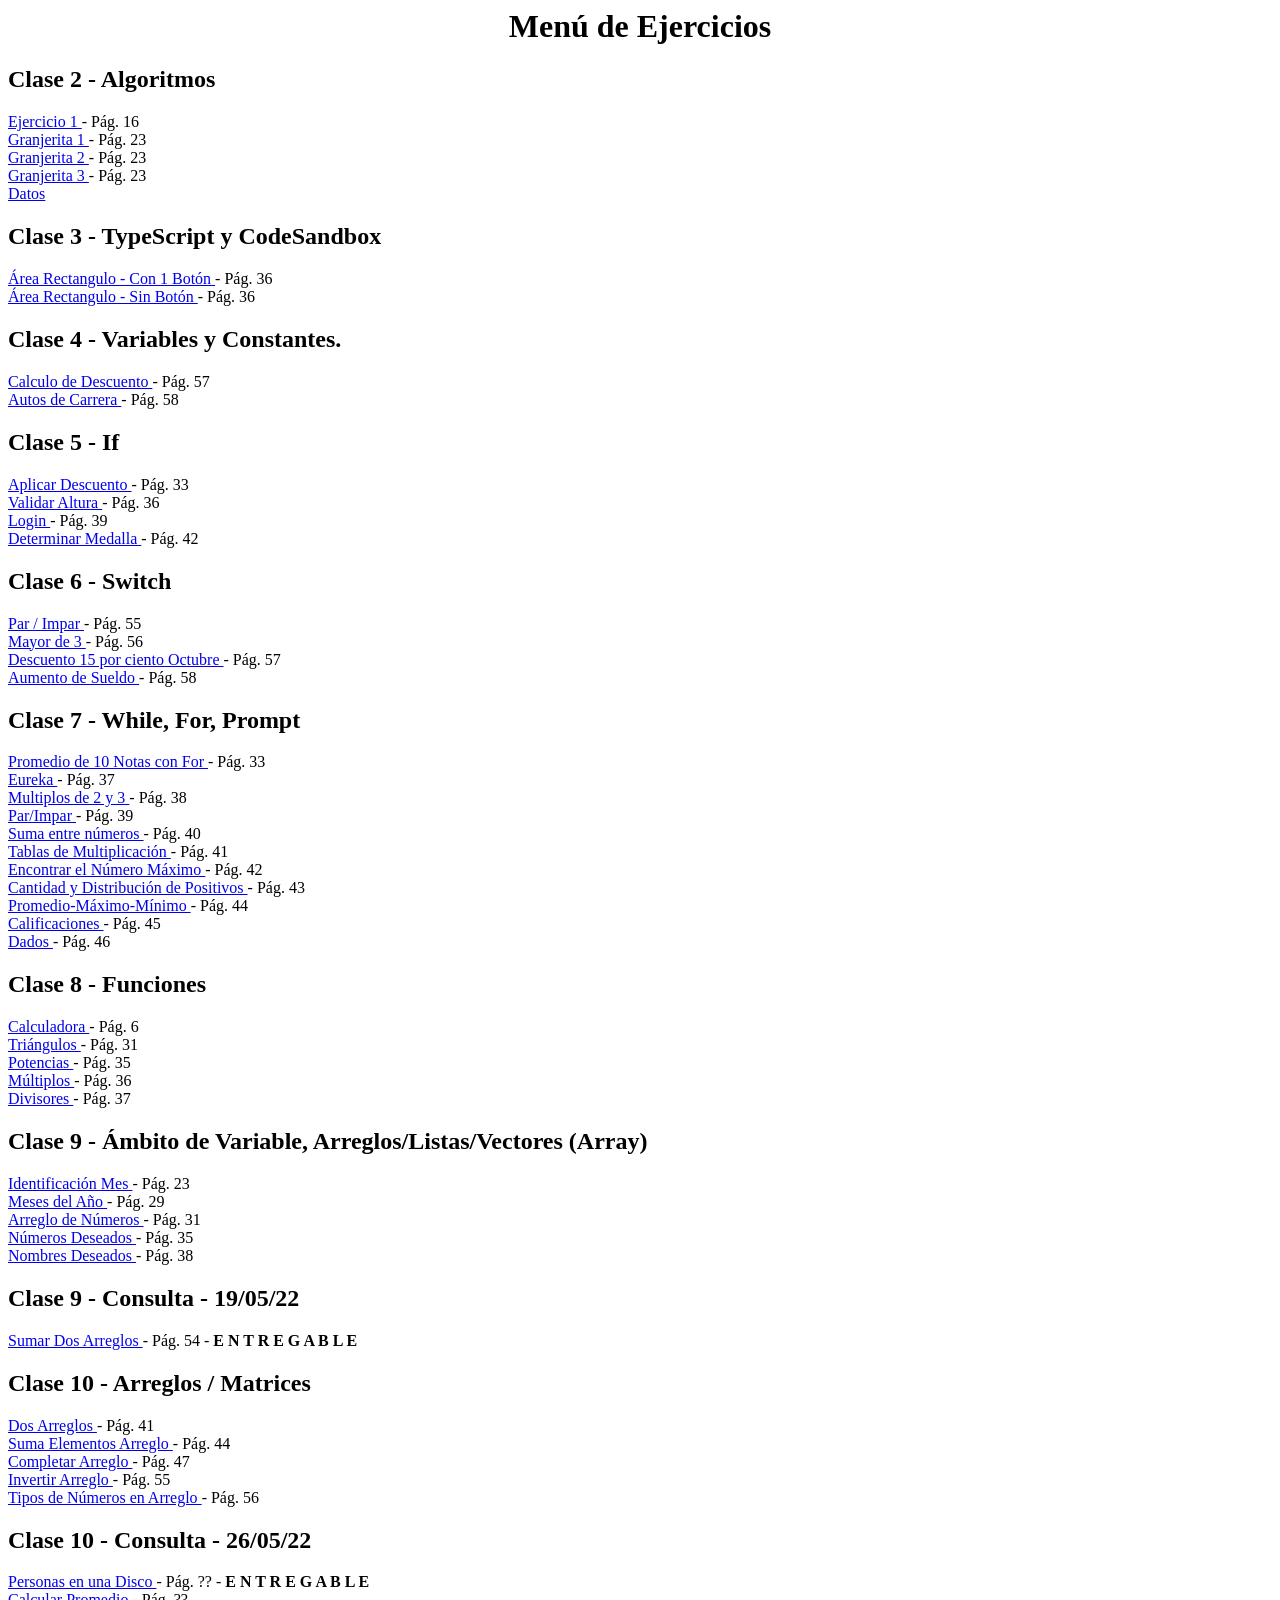
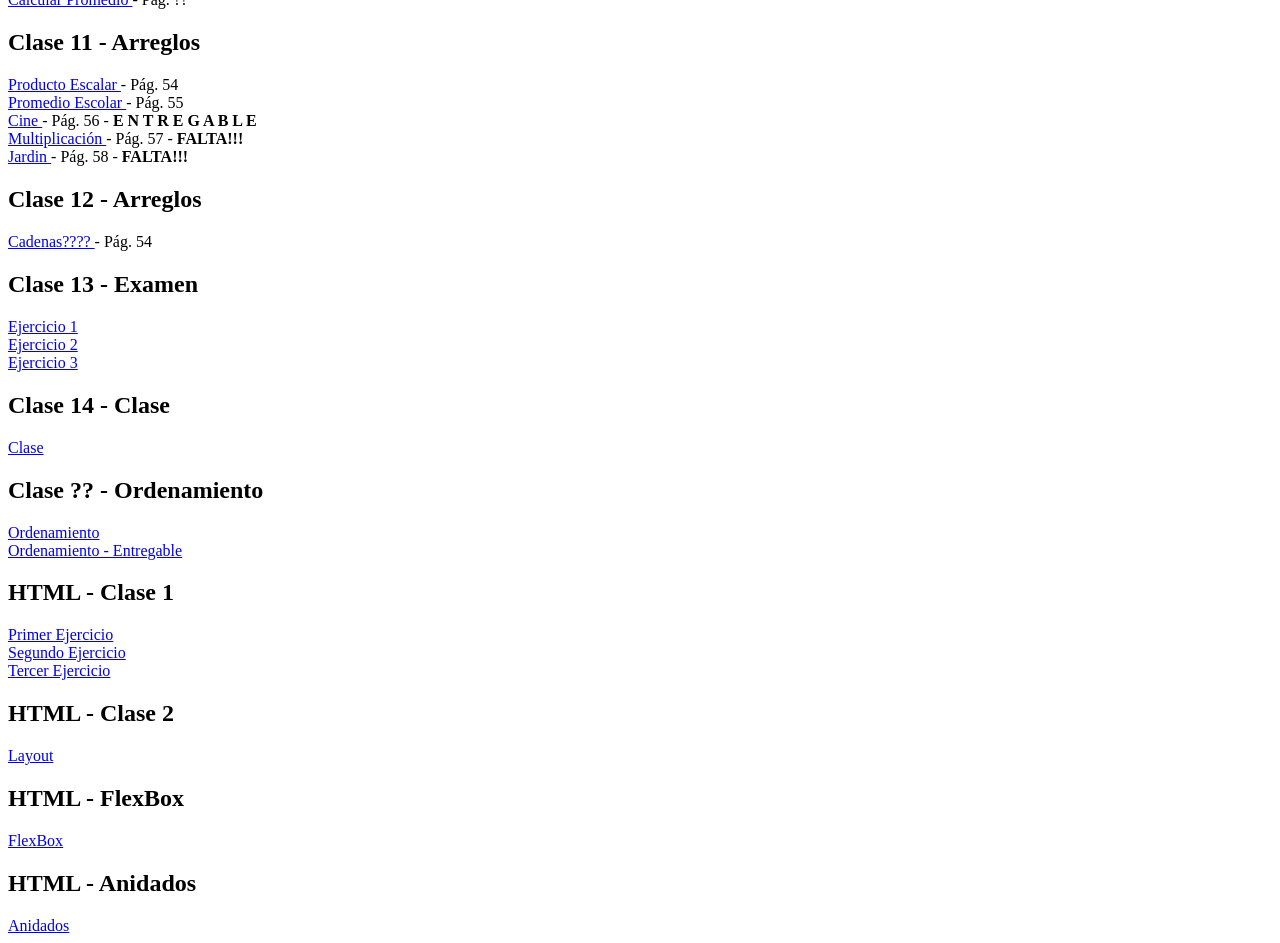
<file: index.html>
<html>
  <head>
    <title>Ejercicios</title>
    <meta charset="UTF-8" />
  </head>

  <body>
    <h1 align="center">Menú de Ejercicios</h1>

    <!-- -------------- CLASE 2 -------------- -->
    
    <h2>Clase 2 - Algoritmos</h2>
    </div>
    <div id="1">
      <a href="Ejercicios/Clase02/ejercicio1/ejercicio1.html">
        Ejercicio 1
      </a> - Pág. 16
    </div>
    <div id="2">
      <a href="Ejercicios/Clase02/granjerita/granjerita1.html">
        Granjerita 1
      </a> - Pág. 23
    </div>
    <div id="3">
      <a href="Ejercicios/Clase02/granjerita/granjerita2.html">
        Granjerita 2
      </a> - Pág. 23
    </div>
    <div id="4">
      <a href="Ejercicios/Clase02/granjerita/granjerita3.html">
        Granjerita 3
      </a> - Pág. 23
    </div>
    <div id="5">
      <a href="Ejercicios/Clase02/datos/datos.html">
        Datos
      </a>
    </div>
    
    <!-- -------------- CLASE 3 -------------- -->
    
    <h2>Clase 3 - TypeScript y CodeSandbox</h2>
    <div id="6">
      <a href="Ejercicios/Clase03/AreaRectangulo/arearectangulo.html">
        Área Rectangulo - Con 1 Botón
      </a> - Pág. 36
    </div>
    <div id="7">
      <a href="Ejercicios/Clase03/AreaRectangulo/arearectangulo-sinboton.html">
        Área Rectangulo - Sin Botón
      </a> - Pág. 36
    </div>
    
    <!-- -------------- CLASE 4 -------------- -->
    
    <h2>Clase 4 - Variables y Constantes.</h2>
    <div id="8">
      <a href="Ejercicios/Clase04/calculodescuento/calculodescuento.html">
        Calculo de Descuento
      </a> - Pág. 57
    </div>
    <div id="9">
      <a href="Ejercicios/Clase04/autosdecarrera/autosdecarrera.html">
        Autos de Carrera
      </a> - Pág. 58
    </div>
    
    <!-- -------------- CLASE 5 -------------- -->
    
    <h2>Clase 5 - If</h2>
    <div id="10">
      <a href="Ejercicios/Clase05/descuento/descuento.html">
        Aplicar Descuento
      </a> - Pág. 33
    </div>
    <div id="11">
      <a href="Ejercicios/Clase05/ValidarAltura/validaraltura.html">
        Validar Altura
      </a> - Pág. 36
    </div>
    <div id="12">
      <a href="Ejercicios/Clase05/Login/login.html">
        Login
      </a> - Pág. 39
    </div>
    <div id="13">
      <a href="Ejercicios/Clase05/DeterminarMedalla/determinarmedalla.html">
        Determinar Medalla
      </a> - Pág. 42
    </div>
    
    <!-- -------------- CLASE 6 -------------- -->
    
    <h2>Clase 6 - Switch</h2>
    <div id="14">
      <a href="Ejercicios/Clase06/ParImpar/parimpar.html">
        Par / Impar
      </a> - Pág. 55
    </div>
    <div id="15">
      <a href="Ejercicios/Clase06/MayorDe3/mayorde3.html">
        Mayor de 3
      </a> - Pág. 56
    </div>
    <div id="16">
      <a href="Ejercicios/Clase06/Descuento15Octubre/descuento15octubre.html">
        Descuento 15 por ciento Octubre
      </a> - Pág. 57
    </div>
    <div id="17">
      <a href="Ejercicios/Clase06/AumentoDeSueldo/aumentodesueldo.html">
        Aumento de Sueldo
      </a> - Pág. 58
    </div>
    
    <!-- -------------- CLASE 7 -------------- -->
    
    <h2>Clase 7 - While, For, Prompt</h2>
    <div id="18">
      <a href="Ejercicios/Clase07/Promedio10NotasConFor/promedio10notasconfor.html">
        Promedio de 10 Notas con For
      </a> - Pág. 33
    </div>
    <div id="19">
      <a href="Ejercicios/Clase07/Eureka/eureka.html">
        Eureka
      </a> - Pág. 37
    </div>
    <div id="20">
      <a href="Ejercicios/Clase07/Multiplos2y3/multiplos2y3.html">
        Multiplos de 2 y 3
      </a> - Pág. 38
    </div>
    <div id="21">
      <a href="Ejercicios/Clase07/ParImpar/parimpar.html">
        Par/Impar
      </a> - Pág. 39
    </div>
    <div id="22">
      <a href="Ejercicios/Clase07/SumaEntreNumeros/sumaentrenumeros.html">
        Suma entre números
      </a> - Pág. 40
    </div>
    <div id="23">
      <a href="Ejercicios/Clase07/TablasDeMultiplicacion/tablasdemultiplicacion.html">
        Tablas de Multiplicación
      </a> - Pág. 41
    </div>
    <div id="24">
      <a href="Ejercicios/Clase07/EncontarElNumeroMaximo/encontrarelnumeromaximo.html">
        Encontrar el Número Máximo
      </a> - Pág. 42
    </div>
    <div id="25">
      <a
        href="Ejercicios/Clase07/CantidadYDistribucionDePositivos/cantidadydistribuciondepositivos.html"
      >
        Cantidad y Distribución de Positivos
      </a> - Pág. 43
    </div>
    <div id="26">
      <a href="Ejercicios/Clase07/PromedioMaximoMinimo/promediomaximominimo.html">
        Promedio-Máximo-Mínimo
      </a> - Pág. 44
    </div>
    <div id="27">
      <a href="Ejercicios/Clase07/Calificaciones/calificaciones.html">
        Calificaciones
      </a> - Pág. 45
    </div>
    <div id="28">
      <a href="Ejercicios/Clase07/Dados/dados.html">
        Dados
      </a> - Pág. 46
    </div>
    
    <!-- -------------- CLASE 8 -------------- -->
    
    <h2>Clase 8 - Funciones</h2>
    <div id="29">
      <a href="Ejercicios/Clase08/Calculadora/calculadora.html">
        Calculadora
      </a> - Pág. 6
    </div>
    <div id="30">
      <a href="Ejercicios/Clase08/Triangulos/triangulos.html">
        Triángulos
      </a> - Pág. 31
    </div>
    <div id="31">
      <a href="Ejercicios/Clase08/Potencias/potencias.html">
        Potencias
      </a> - Pág. 35
    </div>
    <div id="32">
      <a href="Ejercicios/Clase08/Multiplos/multiplos.html">
        Múltiplos
      </a> - Pág. 36
    </div>
    <div id="33">
      <a href="Ejercicios/Clase08/Divisores/divisores.html">
        Divisores
      </a> - Pág. 37
    </div>
    
    <!-- -------------- CLASE 9 -------------- -->
    
    <h2>Clase 9 - Ámbito de Variable, Arreglos/Listas/Vectores (Array)</h2>
    <div id="35">
      <a href="Ejercicios/Clase09/IdentificacionMes/identificacionmes.html">
        Identificación Mes
      </a> - Pág. 23
    </div>
    <div id="36">
      <a href="Ejercicios/Clase09/MesesDelAnio/mesesdelanio.html">
        Meses del Año
      </a> - Pág. 29
    </div>
    <div id="37">
      <a href="Ejercicios/Clase09/ArregloDeNumeros/arreglodenumeros.html">
        Arreglo de Números
      </a> - Pág. 31
    </div>
    <div id="38">
      <a href="Ejercicios/Clase09/NumerosDeseados/numerosdeseados.html">
        Números Deseados
      </a> - Pág. 35
    </div>
    <div id="38">
      <a href="Ejercicios/Clase09/NombresDeseados/nombresdeseados.html">
        Nombres Deseados
      </a> - Pág. 38
    </div>
    
    <!-- -------------- CLASE 9 -------------- -->
    
    <h2>Clase 9 - Consulta - 19/05/22</h2>
    <div id="39">
      <a href="Ejercicios/Clase09-Consulta-19-05-22/SumarDosArreglos/sumardosarreglos.html">
        Sumar Dos Arreglos
      </a> - Pág. 54 - <strong>E N T R E G A B L E</strong>
    </div>
        
    <!-- -------------- CLASE 10 -------------- -->
    
    <h2>Clase 10 - Arreglos / Matrices</h2>
    <div id="40">
      <a href="Ejercicios/Clase10/DosArreglos/dosarreglos.html">
        Dos Arreglos
      </a> - Pág. 41
      </div>
      <div id="41">
      <a href="Ejercicios/Clase10/SumaElementosArreglo/sumaelementosarreglo.html">
        Suma Elementos Arreglo
      </a> - Pág. 44
    </div>
    <div id="41">
      <a href="Ejercicios/Clase10/CompletarArreglo/completararreglo.html">
        Completar Arreglo
      </a> - Pág. 47
    </div>
    <div id="42">
      <a href="Ejercicios/Clase10/InvertirArreglo/invertirarreglo.html">
        Invertir Arreglo
      </a> - Pág. 55
    </div>
    <div id="43">
      <a href="Ejercicios/Clase10/TiposDeNumerosEnArreglo/tipodenumerosenarreglo.html">
        Tipos de Números en Arreglo
      </a> - Pág. 56
    </div>
        
    <!-- -------------- CLASE 10 -------------- -->
    
    <h2>Clase 10 - Consulta - 26/05/22</h2>
    <div id="44">
      <a href="Ejercicios/Clase10-Consultas-26-05-22/PersonasEnUnaDisco/personasenunadisco.html">
        Personas en una Disco
      </a> - Pág. ?? - <strong>E N T R E G A B L E</strong>
      </div>
      <div id="45">
      <a href="Ejercicios/Clase10-Consultas-26-05-22/CalcularPromedio/calcularpromedio.html">
        Calcular Promedio
      </a> - Pág. ??
    </div>
        
    <!-- -------------- CLASE 11 -------------- -->
    
    <h2>Clase 11 - Arreglos</h2>
    <div id="46">
      <a href="Ejercicios/Clase11/ProductoEscalar/productoescalar.html">
        Producto Escalar
      </a> - Pág. 54
      </div>
    <div id="47">
      <a href="Ejercicios/Clase11/PromedioEscolar/promedioescolar.html">
        Promedio Escolar
      </a> - Pág. 55
      </div>
    <div id="48">
      <a href="Ejercicios/Clase11/Cine/cine.html">
        Cine
      </a> - Pág. 56 - <strong>E N T R E G A B L E</strong>
      </div>
    <div id="49">
      <a href="Ejercicios/Clase11/Multiplicación/multiplicacion.html">
        Multiplicación
      </a> - Pág. 57 - <strong>FALTA!!!</strong>
      </div>
    <div id="50">
      <a href="Ejercicios/Clase11/Jardin/jardin.html">
        Jardin
      </a> - Pág. 58 - <strong>FALTA!!!</strong>
      </div>
        
      <!-- -------------- CLASE 12 -------------- -->
      
      <h2>Clase 12 - Arreglos</h2>
      <div id="51">
        <a href="Ejercicios/Clase12/ProductoEscalar/productoescalar.html">
          Cadenas????
        </a> - Pág. 54
        </div>
        
    <!-- -------------- CLASE 13 - EXAMEN -------------- -->
    
    <h2>Clase 13 - Examen</h2>
    <div id="52">
      <a href="Ejercicios/Clase13/Examen/Ejercicio1/ejercicio1.html">
        Ejercicio 1
      </a>
    </div>
    <div id="52">
      <a href="Ejercicios/Clase13/Examen/Ejercicio2/ejercicio2.html">
        Ejercicio 2
      </a>
    </div>
    <div id="52">
      <a href="Ejercicios/Clase13/Examen/Ejercicio3/ejercicio3.html">
        Ejercicio 3
      </a>
    </div>
        
    <!-- -------------- CLASE 14 - EXAMEN -------------- -->
    
    <h2>Clase 14 - Clase</h2>
    <div id="53">
      <a href="Ejercicios/Clase14/Clase/clase.html">
        Clase
      </a>
    </div>
        
    <!-- -------------- CLASE ?? - ORDENAMIENTO -------------- -->
    
    <h2>Clase ?? - Ordenamiento</h2>
    <div id="54">
      <a href="Ejercicios/Ordenamiento/ordenamiento.html">
        Ordenamiento
      </a>
    </div>
    <div id="55">
      <a href="Ejercicios/Ordenamiento/Entregable/entregable.html">
        Ordenamiento - Entregable
      </a>
    </div>
        
    <!-- -------------- HTML - CLASE 1 -------------- -->
    
    <h2>HTML - Clase 1</h2>
    <div id="56">
      <a href="HTML/Clase01/PrimerEjercicio/primerEjercicio.html">
        Primer Ejercicio
      </a>
    </div>
    <div id="57">
      <a href="HTML/Clase01/SegundoEjercicio/segundoEjercicio.html">
        Segundo Ejercicio
      </a>
    </div>
    <div id="58">
      <a href="HTML/Clase01/TercerEjercicio/tercerEjercicio.html">
        Tercer Ejercicio
      </a>
    </div>
        
    <!-- -------------- HTML - CLASE 2 -------------- -->
    
    <h2>HTML - Clase 2</h2>
    <div id="59">
      <a href="HTML/Clase02/index.html">
        Layout
      </a>
    </div>
        
    <!-- -------------- HTML - FlexBox -------------- -->
    
    <h2>HTML - FlexBox</h2>
    <div id="60">
      <a href="HTML/FlexBox/Ejercicio3/ejercicio3.html">
        FlexBox
      </a>
    </div>
        
    <!-- -------------- HTML - Anidados -------------- -->
    
    <h2>HTML - Anidados</h2>
    <div id="62">
      <a href="HTML/EjerciciosAnidados/ejerciciosanidados.html">
        Anidados
      </a>
    </div>
  </body>
</html>
</file>
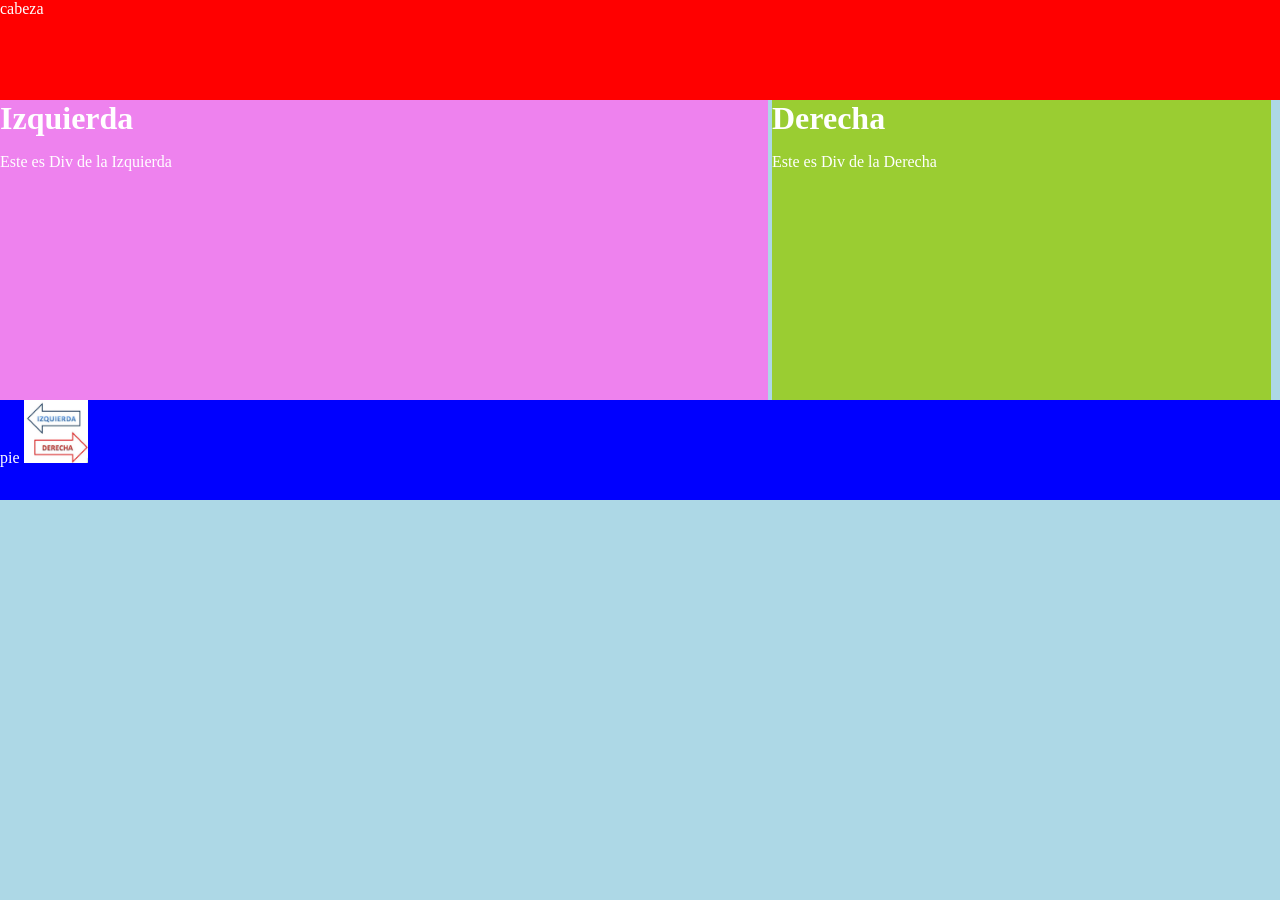
<file: HTML/Clase02/index.html>
<!DOCTYPE html>
<html lang="en">
  <head>
    <meta charset="UTF-8" />
    <meta name="viewport" content="width=device-width, initial-scale=1.0" />
    <meta http-equiv="X-UA-Compatible" content="ie=edge" />
    <title>Static Template</title>
    <link rel="stylesheet" href="estilo.css" />
  </head>
  <body>
    <div class="encabezado altura">cabeza</div>
    <div class="izq altura2">
      <h1>Izquierda</h1>
      <p>Este es Div de la Izquierda</p>    
    </div>
    <div class="der altura2">
      <h1>Derecha</h1>
      <p>Este es Div de la Derecha</p> 
    </div>
    <div class="pie altura">pie
        <img src="IzqDer.jpg"></a>
    </div>
  </body>
</html>
</file>
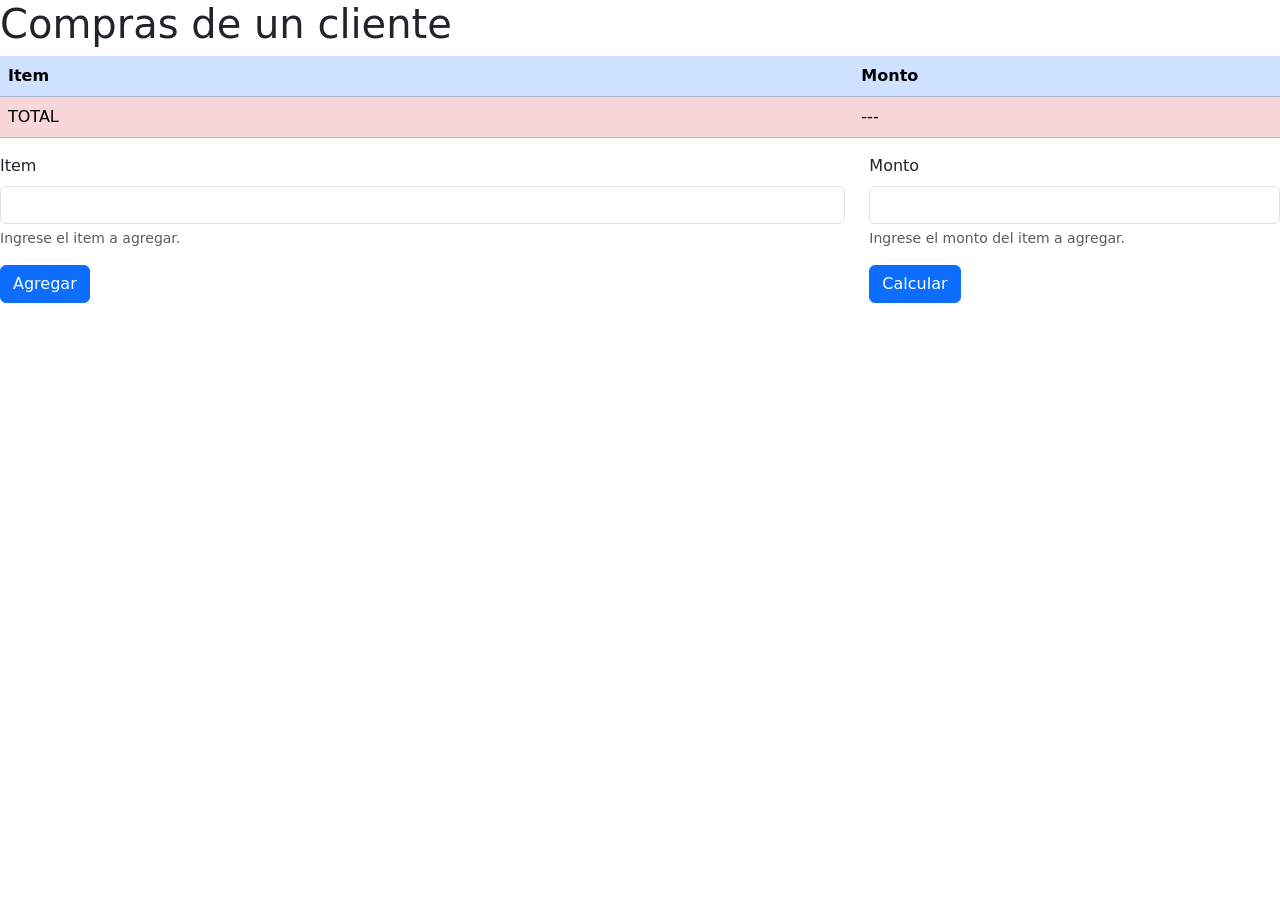
<file: HTML/Compras/index.html>
<!DOCTYPE html>
<html lang="en">
<head>
    <meta charset="UTF-8">
    <meta http-equiv="X-UA-Compatible" content="IE=edge">
    <meta name="viewport" content="width=device-width, initial-scale=1.0">
    <title>Compras</title>
    <!-- CSS only -->
    <link href="https://cdn.jsdelivr.net/npm/bootstrap@5.2.0/dist/css/bootstrap.min.css" rel="stylesheet" integrity="sha384-gH2yIJqKdNHPEq0n4Mqa/HGKIhSkIHeL5AyhkYV8i59U5AR6csBvApHHNl/vI1Bx" crossorigin="anonymous">
    <!--<link href="./css/style.css" rel="stylesheet">-->
    
</head>
<body>
    <h1>Compras de un cliente</h1>
    <table class="table table-primary table-striped" id="tabla">
        <thead>
            <tH class="col-sm-8">Item</td>
            <th class="col-sm-4">Monto</td>
        </thead>
        <tbody id="body">
            <!-- Acá iran las líneas que se bajan agregando -->
        </tbody>
        <tfoot class="table-danger">
            <tr>
                <td class="col-sm-8">TOTAL</td>
                <td class="col-sm-4" id="total">---</td>
            </tr>
        </tfoot>
    </table>

    <form>
        <div class="row">
            <div class="mb-3 col-sm-8">
                <label for="Item" class="form-label">Item</label>
                <input type="text" class="form-control" id="item" aria-describedby="Item">
                <div id="emailHelp" class="form-text">Ingrese el item a agregar.</div>
            </div>
            <div class="mb-3 col-sm-4">
                <label for="Monto" class="form-label">Monto</label>
                <input type="text" class="form-control" id="monto">
                <div id="emailHelp" class="form-text">Ingrese el monto del item a agregar.</div>
            </div>
            <div class="col-sm-8">
                <button type="button" class="btn btn-primary" id="agregar">Agregar</button>
            </div>
            <div class="col-sm-4">
                <button type="button" class="btn btn-primary" id="calcular">Calcular</button>
            </div>
        </div>
     </form>
    <!-- JavaScript Bundle with Popper -->
    <script src="./js/javascript.js"></script>
    <script src="https://cdn.jsdelivr.net/npm/bootstrap@5.2.0/dist/js/bootstrap.bundle.min.js" integrity="sha384-A3rJD856KowSb7dwlZdYEkO39Gagi7vIsF0jrRAoQmDKKtQBHUuLZ9AsSv4jD4Xa" crossorigin="anonymous"></script>
</body>
</html>
</file>
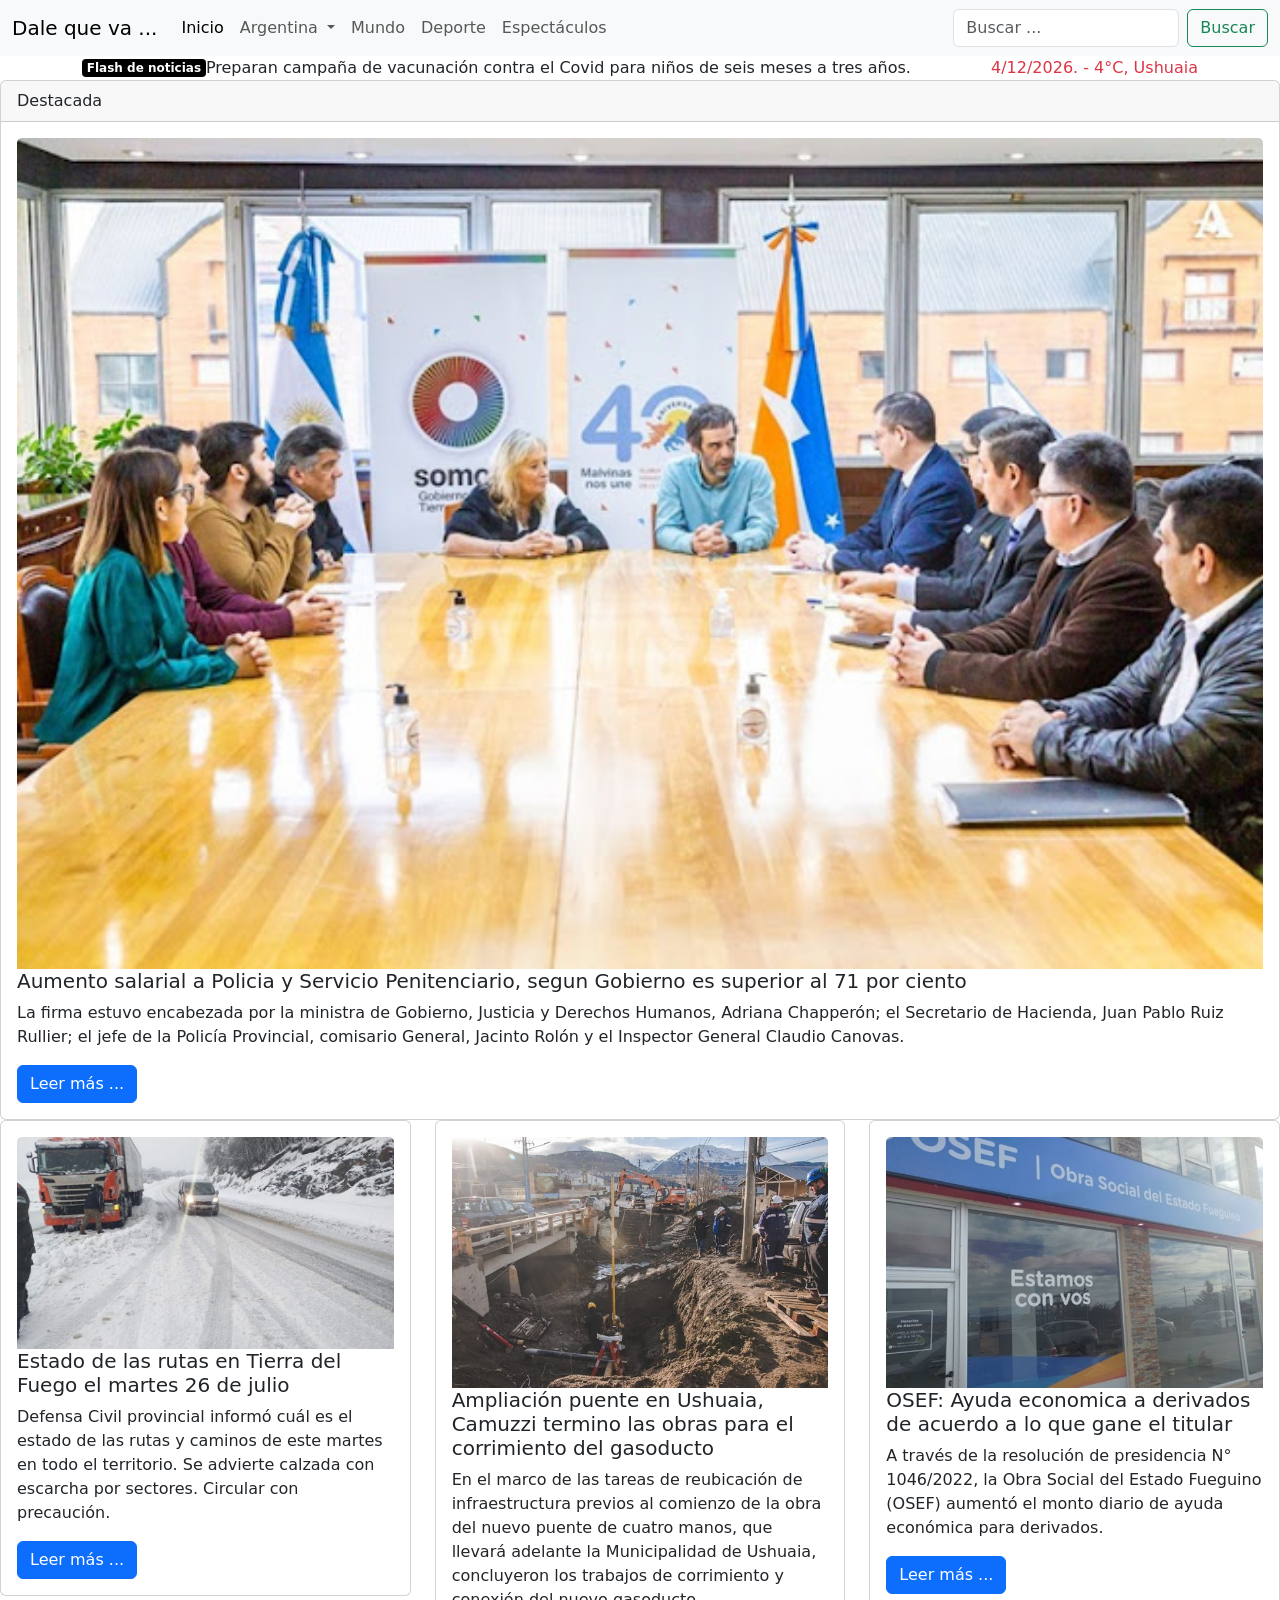
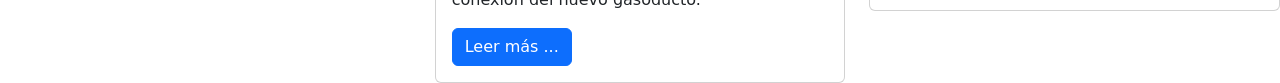
<file: HTML/DiarioDigital/index.html>
<!doctype html>
<html>
    <head>
        <meta charset="utf-8">
        <title>Dale que va ... - Diario Digital </title>
        <!-- CSS only -->
        <link href="https://cdn.jsdelivr.net/npm/bootstrap@5.2.0/dist/css/bootstrap.min.css" rel="stylesheet" integrity="sha384-gH2yIJqKdNHPEq0n4Mqa/HGKIhSkIHeL5AyhkYV8i59U5AR6csBvApHHNl/vI1Bx" crossorigin="anonymous">
        <link href="./css/style.css" rel="stylesheet">

        
    </head>

    <body>
        <nav class="navbar navbar-expand-lg bg-light">
            <div class="container-fluid">
              <a class="navbar-brand" href="#">Dale que va ...</a>
              <button class="navbar-toggler" type="button" data-bs-toggle="collapse" data-bs-target="#navbarSupportedContent" aria-controls="navbarSupportedContent" aria-expanded="false" aria-label="Toggle navigation">
                <span class="navbar-toggler-icon"></span>
              </button>
              <div class="collapse navbar-collapse" id="navbarSupportedContent">
                <ul class="navbar-nav me-auto mb-2 mb-lg-0">
                  <li class="nav-item">
                    <a class="nav-link active" aria-current="page" href="#">Inicio</a>
                  </li>
                  <li class="nav-item dropdown">
                    <a class="nav-link dropdown-toggle" href="#" role="button" data-bs-toggle="dropdown" aria-expanded="false">
                      Argentina
                    </a>
                    <ul class="dropdown-menu">
                      <li><a class="dropdown-item" href="#">Historia</a></li>
                      <li><a class="dropdown-item" href="#">Lugares Turísticos</a></li>
                      <li><hr class="dropdown-divider"></li>
                      <li><a class="dropdown-item" href="#">Gobierno Actual</a></li>
                    </ul>
                  </li>
                  <li class="nav-item">
                    <a class="nav-link" href="#">Mundo</a>
                  </li>
                  <li class="nav-item">
                    <a class="nav-link" href="#">Deporte</a>
                  </li>
                  <li class="nav-item">
                    <a class="nav-link" href="#">Espectáculos</a>
<!--                  </li>
                  <li class="nav-item">
                    <a class="nav-link disabled">Disabled</a>
                  </li>-->
                </ul>
                <form class="d-flex" role="search">
                  <input class="form-control me-2" type="search" placeholder="Buscar ..." aria-label="Search">
                  <button class="btn btn-outline-success" type="submit">Buscar</button>
                </form>
              </div>
            </div>
        </nav>
        <!--- Flash News-->
        <div class="flash-news-banner">
            <div class="container">
              <div class="d-lg-flex align-items-center justify-content-between">
                <div class="d-flex align-items-center">
                  <span class="badge badge-dark mr-3">Flash de noticias</span>
                  <p class="mb-0">
                    Preparan campaña de vacunación contra el Covid para niños de seis meses a tres años. 
                  </p>
                </div>
            <!-- Fecha y Clima -->
                <div class="d-flex">
                  <span class="mr-3 text-danger" id="current_date"> </span>
                  <span class="text-danger">. -  4°C, Ushuaia</span>
                </div>
              </div>
            </div>
        </div>
<!-- Noticias -->
<!-- Principal -->
        <div class="card">
          <div class="card-header">
            Destacada
          </div>
          <div class="card-body">
            <img src="./images/policia.jpg" class="card-img-top" alt="<img src="./images/estadorutas.jpg" class="card-img-top" alt="Defensa Civil provincial informó cuál es el estado de las rutas y caminos de este martes en todo el territorio. Se advierte calzada con escarcha por sectores. Circular con precaución.">
            <h5 class="card-title">Aumento salarial a Policia y Servicio Penitenciario, segun Gobierno es superior al 71 por ciento</h5>
            <p class="card-text">La firma estuvo encabezada por la ministra de Gobierno, Justicia y Derechos Humanos, Adriana Chapperón; el Secretario de Hacienda, Juan Pablo Ruiz Rullier; el jefe de la Policía Provincial, comisario General, Jacinto Rolón y el Inspector General Claudio Canovas. </p>
            <a href="destacada.html" class="btn btn-primary">Leer más ...</a>
          </div>
        </div>
<!-- Secundarias -->
        <div class="row">
          <div class="col-sm-4">
            <div class="card">
              <div class="card-body">
                <img src="./images/estadorutas.jpg" class="card-img-top" alt="Defensa Civil provincial informó cuál es el estado de las rutas y caminos de este martes en todo el territorio. Se advierte calzada con escarcha por sectores. Circular con precaución.">
                <h5 class="card-title">Estado de las rutas en Tierra del Fuego el martes 26 de julio</h5>
                <p class="card-text">Defensa Civil provincial informó cuál es el estado de las rutas y caminos de este martes en todo el territorio. Se advierte calzada con escarcha por sectores. Circular con precaución.</p>
                <a href="#" class="btn btn-primary">Leer más ...</a>
              </div>
            </div>
          </div>
          <div class="col-sm-4">
            <div class="card">
              <div class="card-body">
                <img src="./images/puente.jpg" class="card-img-top" alt="Ampliación puente en Ushuaia, Camuzzi termino las obras para el corrimiento del gasoducto.">
                <h5 class="card-title">Ampliación puente en Ushuaia, Camuzzi termino las obras para el corrimiento del gasoducto</h5>
                <p class="card-text">En el marco de las tareas de reubicación de infraestructura previos al comienzo de la obra del nuevo puente de cuatro manos, que llevará adelante la Municipalidad de Ushuaia, concluyeron los trabajos de corrimiento y conexión del nuevo gasoducto.</p>
                <a href="#" class="btn btn-primary">Leer más ...</a>
              </div>
            </div>
          </div>
          <div class="col-sm-4">
            <div class="card">
              <div class="card-body">
                <img src="./images/osef.jpg" class="card-img-top" alt="OSEF: Ayuda economica a derivados de acuerdo a lo que gane el titular.">
                <h5 class="card-title">OSEF: Ayuda economica a derivados de acuerdo a lo que gane el titular</h5>
                <p class="card-text">A través de la resolución de presidencia N° 1046/2022, la Obra Social del Estado Fueguino (OSEF) aumentó el monto diario de ayuda económica para derivados.</p>
                <a href="#" class="btn btn-primary">Leer más ...</a>
              </div>
            </div>
          </div>
        </div>
    <!-- JavaScript Bundle with Popper -->
    <script src="https://cdn.jsdelivr.net/npm/bootstrap@5.2.0/dist/js/bootstrap.bundle.min.js" integrity="sha384-A3rJD856KowSb7dwlZdYEkO39Gagi7vIsF0jrRAoQmDKKtQBHUuLZ9AsSv4jD4Xa" crossorigin="anonymous"></script>
    <script src="./js/javascript.js"></script>
    </body>
</html>
</file>
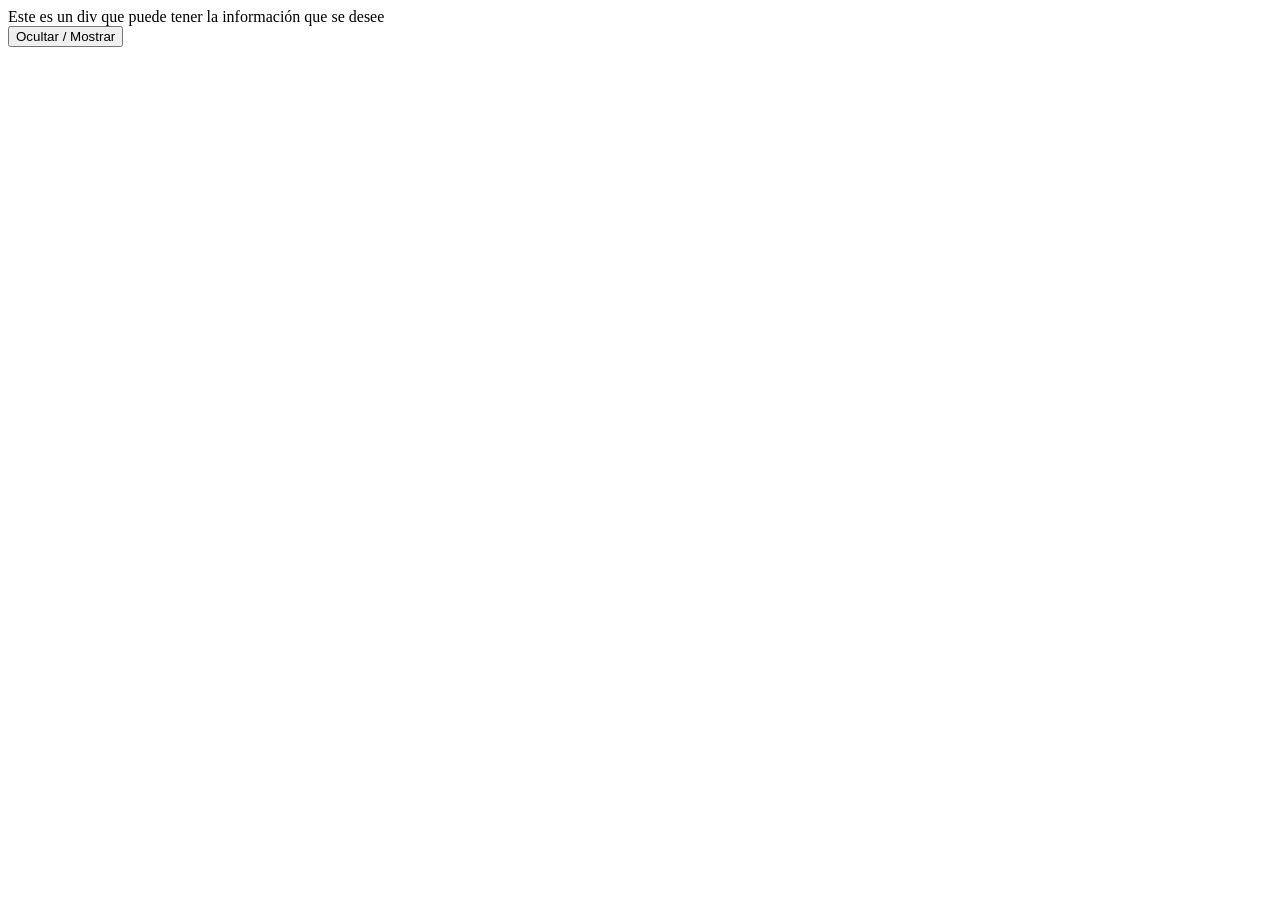
<file: HTML/Ejercicio1/index.html>
<!DOCTYPE html>
<html lang="en">
<head>
    <meta charset="UTF-8">
    <meta http-equiv="X-UA-Compatible" content="IE=edge">
    <meta name="viewport" content="width=device-width, initial-scale=1.0">
    <link rel="stylesheet" type="text/css" href="css/style.css">
    <title>Mostrar / Ocultar div con información</title>
</head>
<body>
    <div id="div">Este es un div que puede tener la información que se desee</div>
    <button type="button">Ocultar / Mostrar</button>
    <script src="js/scripts.js"></script>
</body>
</html>
</file>
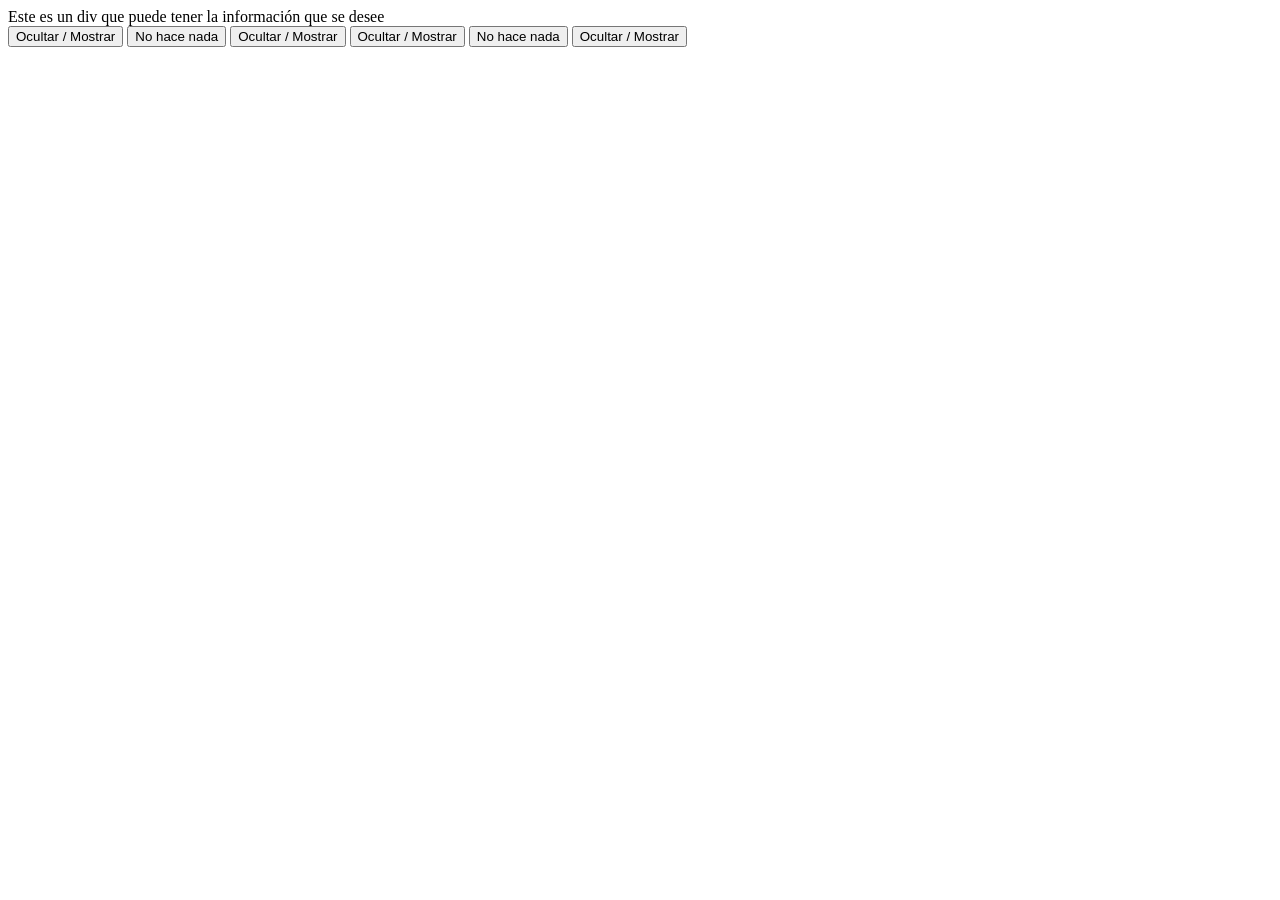
<file: HTML/Ejercicio2/index.html>
<!DOCTYPE html>
<html lang="en">
<head>
    <meta charset="UTF-8">
    <meta http-equiv="X-UA-Compatible" content="IE=edge">
    <meta name="viewport" content="width=device-width, initial-scale=1.0">
    <link rel="stylesheet" href="css/style.css">
    <title>Repaso Ninja 11-08-2022</title>
</head>
<body>
    <div id="div">Este es un div que puede tener la información que se desee</div>
    <div>
        <button type="button"class="btnOcultarMostrar">Ocultar / Mostrar</button>
        <button type="button">No hace nada</button>
        <button type="button"class="btnOcultarMostrar">Ocultar / Mostrar</button>
        <button type="button"class="btnOcultarMostrar">Ocultar / Mostrar</button>
        <button type="button">No hace nada</button>
        <button type="button"class="btnOcultarMostrar">Ocultar / Mostrar</button>
    </div>
    <script src="js/scripts.js"></script>
</body>
</html>
</file>
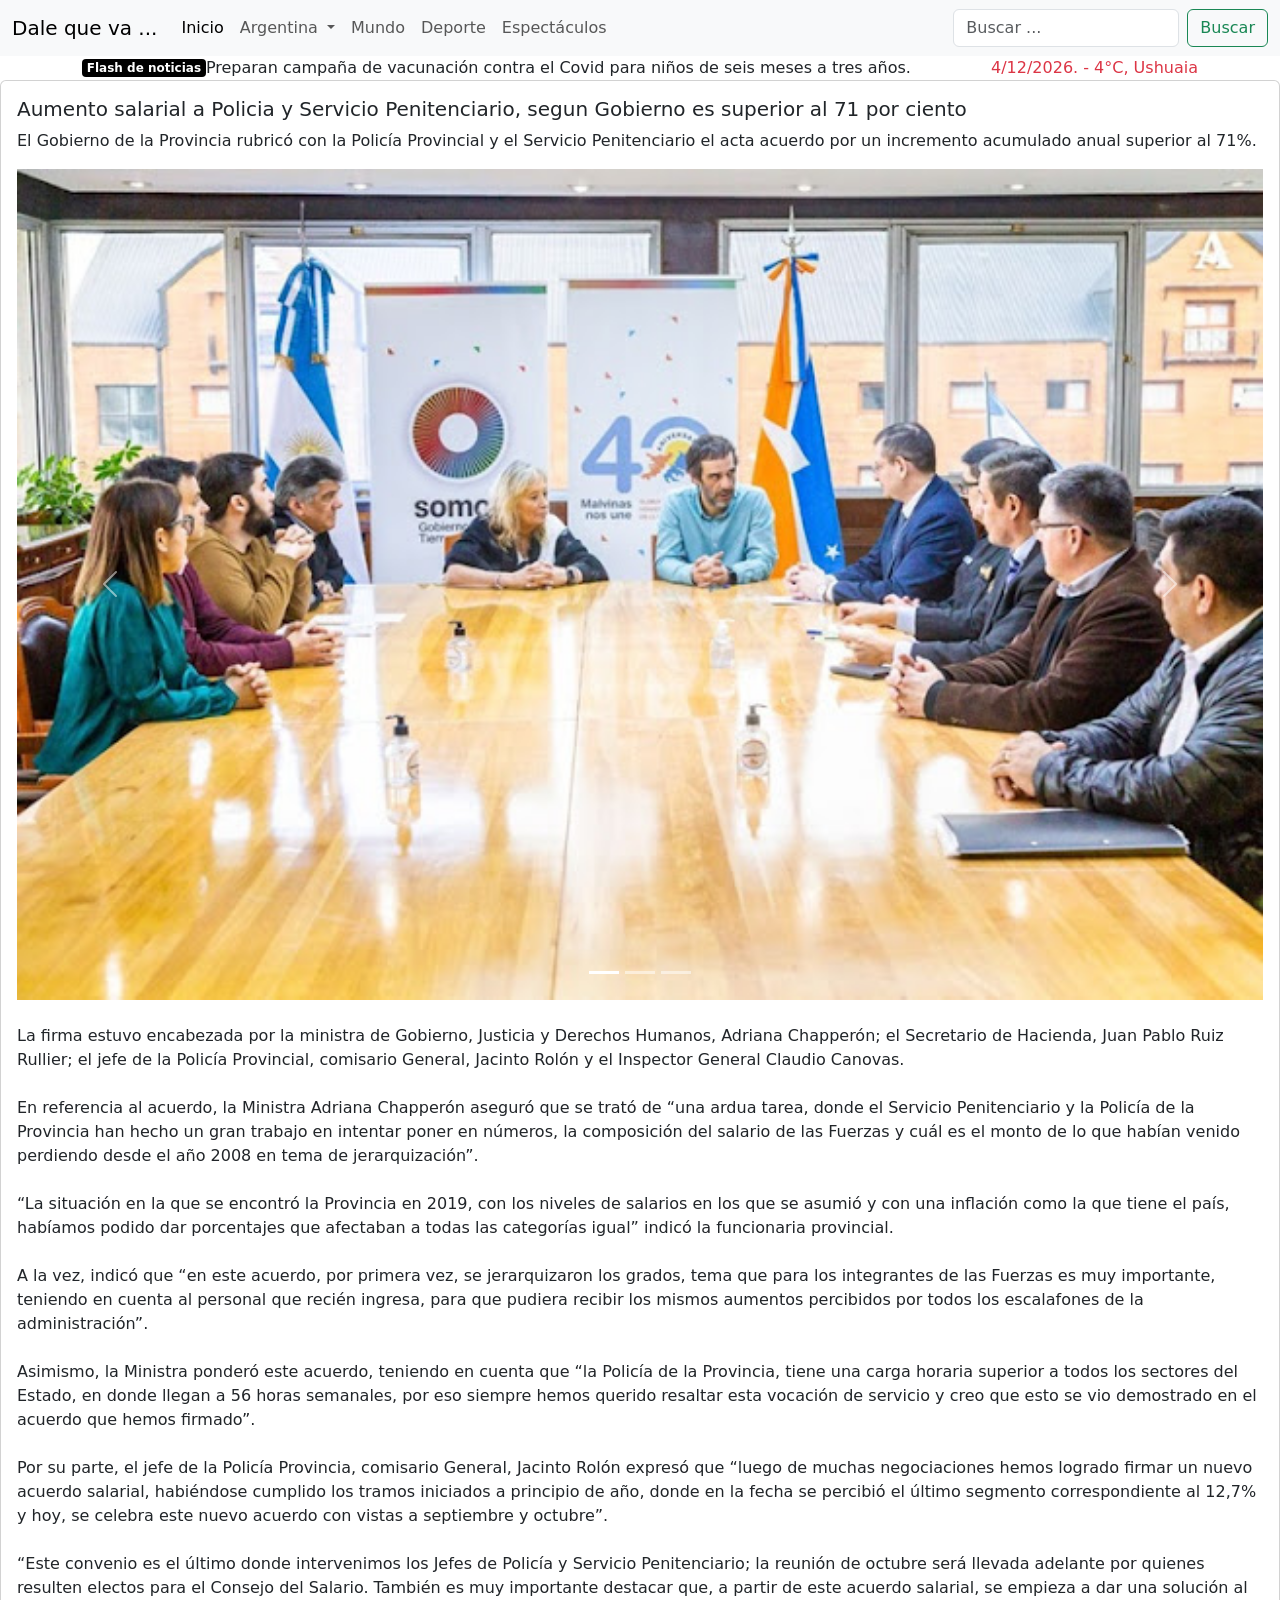
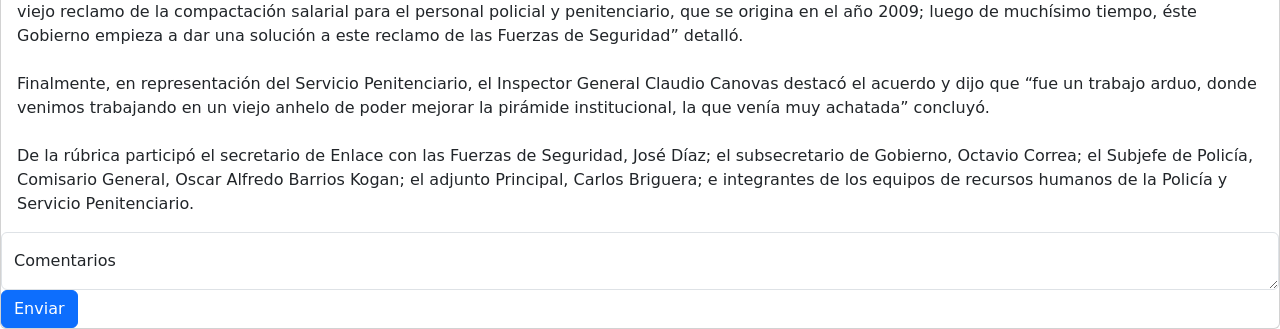
<file: HTML/DiarioDigital/destacada.html>
<!doctype html>
<html>
    <head>
        <meta charset="utf-8">
        <title>Dale que va ... - Diario Digital </title>
        <!-- CSS only -->
        <link href="https://cdn.jsdelivr.net/npm/bootstrap@5.2.0/dist/css/bootstrap.min.css" rel="stylesheet" integrity="sha384-gH2yIJqKdNHPEq0n4Mqa/HGKIhSkIHeL5AyhkYV8i59U5AR6csBvApHHNl/vI1Bx" crossorigin="anonymous">
        <link href="./css/style.css" rel="stylesheet">

        
    </head>

    <body>
        <nav class="navbar navbar-expand-lg bg-light">
            <div class="container-fluid">
              <a class="navbar-brand" href="#">Dale que va ...</a>
              <button class="navbar-toggler" type="button" data-bs-toggle="collapse" data-bs-target="#navbarSupportedContent" aria-controls="navbarSupportedContent" aria-expanded="false" aria-label="Toggle navigation">
                <span class="navbar-toggler-icon"></span>
              </button>
              <div class="collapse navbar-collapse" id="navbarSupportedContent">
                <ul class="navbar-nav me-auto mb-2 mb-lg-0">
                  <li class="nav-item">
                    <a class="nav-link active" aria-current="page" href="index.html">Inicio</a>
                  </li>
                  <li class="nav-item dropdown">
                    <a class="nav-link dropdown-toggle" href="#" role="button" data-bs-toggle="dropdown" aria-expanded="false">
                      Argentina
                    </a>
                    <ul class="dropdown-menu">
                      <li><a class="dropdown-item" href="#">Historia</a></li>
                      <li><a class="dropdown-item" href="#">Lugares Turísticos</a></li>
                      <li><hr class="dropdown-divider"></li>
                      <li><a class="dropdown-item" href="#">Gobierno Actual</a></li>
                    </ul>
                  </li>
                  <li class="nav-item">
                    <a class="nav-link" href="#">Mundo</a>
                  </li>
                  <li class="nav-item">
                    <a class="nav-link" href="#">Deporte</a>
                  </li>
                  <li class="nav-item">
                    <a class="nav-link" href="#">Espectáculos</a>
<!--                  </li>
                  <li class="nav-item">
                    <a class="nav-link disabled">Disabled</a>
                  </li>-->
                </ul>
                <form class="d-flex" role="search">
                  <input class="form-control me-2" type="search" placeholder="Buscar ..." aria-label="Search">
                  <button class="btn btn-outline-success" type="submit">Buscar</button>
                </form>
              </div>
            </div>
        </nav>
        <!--- Flash News-->
        <div class="flash-news-banner">
            <div class="container">
              <div class="d-lg-flex align-items-center justify-content-between">
                <div class="d-flex align-items-center">
                  <span class="badge badge-dark mr-3">Flash de noticias</span>
                  <p class="mb-0">
                    Preparan campaña de vacunación contra el Covid para niños de seis meses a tres años.
                  </p>
                </div>
            <!-- Fecha y Clima -->
                <div class="d-flex">
                  <span class="mr-3 text-danger" id="current_date"> </span>
                  <span class="text-danger">. -  4°C, Ushuaia</span>
                </div>
              </div>
            </div>
        </div>
<!-- Noticia -->
        <div class="col-sm">
        <div class="card">
            <div class="card-body">
            <h5 class="card-title">Aumento salarial a Policia y Servicio Penitenciario, segun Gobierno es superior al 71 por ciento</h5>
            <p class="card-text">El Gobierno de la Provincia rubricó con la Policía Provincial y el Servicio Penitenciario el acta acuerdo por un incremento acumulado anual superior al 71%.</p>
            <div id="carouselExampleIndicators" class="carousel slide" data-bs-ride="true">
                <div class="carousel-indicators">
                  <button type="button" data-bs-target="#carouselExampleIndicators" data-bs-slide-to="0" class="active" aria-current="true" aria-label="Slide 1"></button>
                  <button type="button" data-bs-target="#carouselExampleIndicators" data-bs-slide-to="1" aria-label="Slide 2"></button>
                  <button type="button" data-bs-target="#carouselExampleIndicators" data-bs-slide-to="2" aria-label="Slide 3"></button>
                </div>
                <div class="carousel-inner">
                  <div class="carousel-item active">
                    <img src="./images/policia.jpg" class="d-block w-100">
                  </div>
                  <div class="carousel-item">
                    <img src="./images/policia2.jpg" class="d-block w-100">
                  </div>
                  <div class="carousel-item">
                    <img src="./images/policia3.jpg" class="d-block w-100">
                  </div>
                </div>
                <button class="carousel-control-prev" type="button" data-bs-target="#carouselExampleIndicators" data-bs-slide="prev">
                  <span class="carousel-control-prev-icon" aria-hidden="true"></span>
                  <span class="visually-hidden">Previous</span>
                </button>
                <button class="carousel-control-next" type="button" data-bs-target="#carouselExampleIndicators" data-bs-slide="next">
                  <span class="carousel-control-next-icon" aria-hidden="true"></span>
                  <span class="visually-hidden">Next</span>
                </button>
            </div>
            <br />
            <p class="card-text">La firma estuvo encabezada por la ministra de Gobierno, Justicia y Derechos Humanos, Adriana Chapperón; el Secretario de Hacienda, Juan Pablo Ruiz Rullier; el jefe de la Policía Provincial, comisario General, Jacinto Rolón y el Inspector General Claudio Canovas. 
                <br /><br />
                En referencia al acuerdo, la Ministra Adriana Chapperón aseguró que se trató de “una ardua tarea, donde el Servicio Penitenciario y la Policía de la Provincia han hecho un gran trabajo en intentar poner en números, la composición del salario de las Fuerzas y cuál es el monto de lo que habían venido perdiendo desde el año 2008 en tema de jerarquización”. 
                <br /><br />
                “La situación en la que se encontró la Provincia en 2019, con los niveles de salarios en los que se asumió y con una inflación como la que tiene el país, habíamos podido dar porcentajes que afectaban a todas las categorías igual” indicó la funcionaria provincial. 
                <br /><br />
                A la vez, indicó que “en este acuerdo, por primera vez, se jerarquizaron los grados, tema que para los integrantes de las Fuerzas es muy importante, teniendo en cuenta al personal que recién ingresa, para que pudiera recibir los mismos aumentos percibidos por todos los escalafones de la administración”. 
                <br /><br />
                Asimismo, la Ministra ponderó este acuerdo, teniendo en cuenta que “la Policía de la Provincia, tiene una carga horaria superior a todos los sectores del Estado, en donde llegan a 56 horas semanales, por eso siempre hemos querido resaltar esta vocación de servicio y creo que esto se vio demostrado en el acuerdo que hemos firmado”. 
                <br /><br />
                Por su parte, el jefe de la Policía Provincia, comisario General, Jacinto Rolón expresó que “luego de muchas negociaciones hemos logrado firmar un nuevo acuerdo salarial, habiéndose cumplido los tramos iniciados a principio de año, donde en la fecha se percibió el último segmento correspondiente al 12,7% y hoy, se celebra este nuevo acuerdo con vistas a septiembre y octubre”. 
                <br /><br />
                “Este convenio es el último donde intervenimos los Jefes de Policía y Servicio Penitenciario; la reunión de octubre será llevada adelante por quienes resulten electos para el Consejo del Salario. También es muy importante destacar que, a partir de este acuerdo salarial, se empieza a dar una solución al viejo reclamo de la compactación salarial para el personal policial y penitenciario, que se origina en el año 2009; luego de muchísimo tiempo, éste Gobierno empieza a dar una solución a este reclamo de las Fuerzas de Seguridad” detalló. 
                <br /><br />
                Finalmente, en representación del Servicio Penitenciario, el Inspector General Claudio Canovas destacó el acuerdo y dijo que “fue un trabajo arduo, donde venimos trabajando en un viejo anhelo de poder mejorar la pirámide institucional, la que venía muy achatada” concluyó. 
                <br /><br />
                De la rúbrica participó el secretario de Enlace con las Fuerzas de Seguridad, José Díaz; el subsecretario de Gobierno, Octavio Correa; el Subjefe de Policía, Comisario General, Oscar Alfredo Barrios Kogan; el adjunto Principal, Carlos Briguera; e integrantes de los equipos de recursos humanos de la Policía y Servicio Penitenciario.</p>
            </div>
            <div class="form-floating">
                <textarea class="form-control comentario" placeholder="Deja tu comentario aquí..." id="floatingTextarea2"></textarea>
                <label for="floatingTextarea2">Comentarios</label>
                <a href="#" class="btn btn-primary">Enviar</a>
            </div>
        </div>
        </div>
<!-- JavaScript Bundle with Popper -->
    <script src="https://cdn.jsdelivr.net/npm/bootstrap@5.2.0/dist/js/bootstrap.bundle.min.js" integrity="sha384-A3rJD856KowSb7dwlZdYEkO39Gagi7vIsF0jrRAoQmDKKtQBHUuLZ9AsSv4jD4Xa" crossorigin="anonymous"></script>
    <script src="./js/javascript.js"></script>
    </body>
</html>
</file>
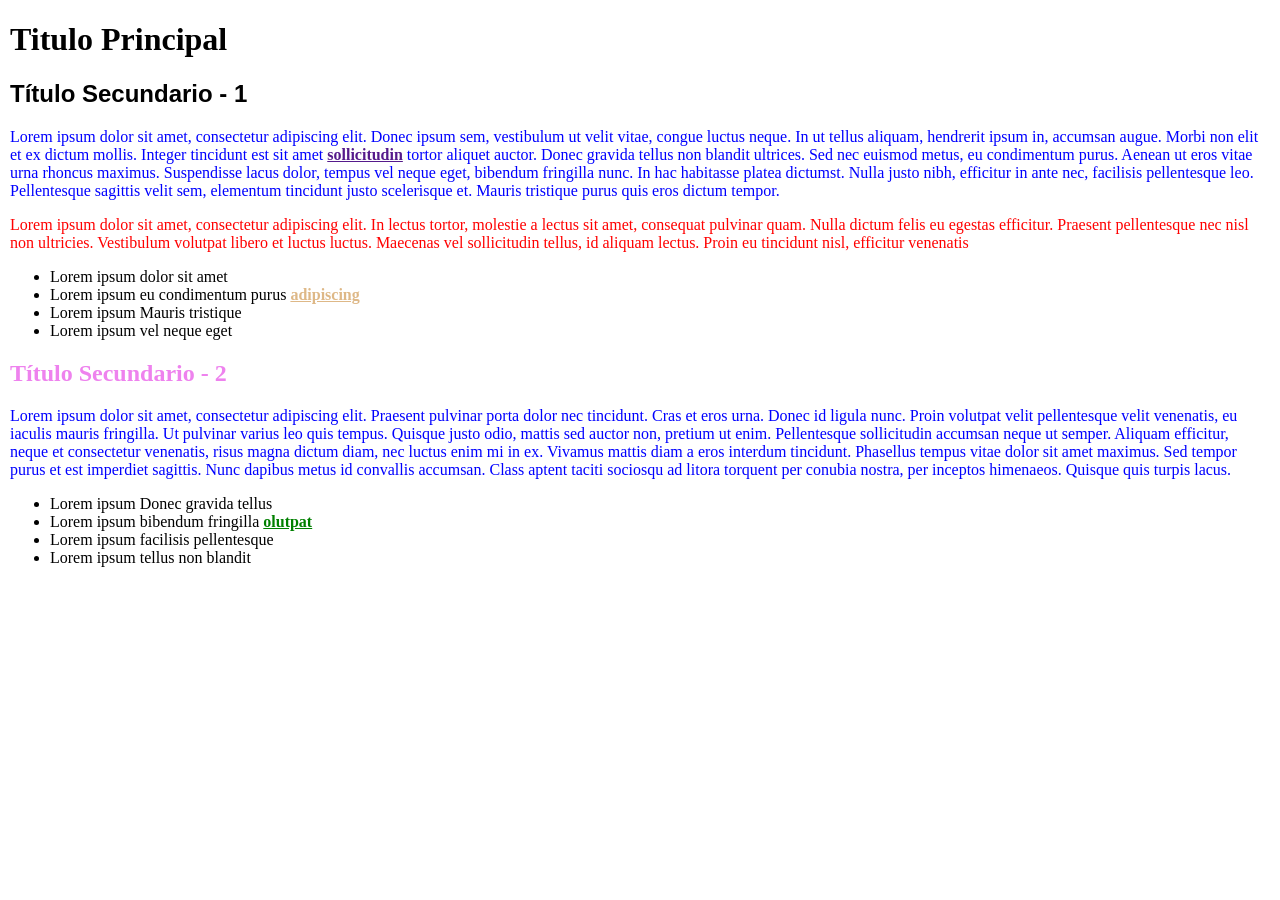
<file: HTML/EjerciciosAnidados/ejerciciosanidados.html>
<!DOCTYPE html>
<html lang="en">
  <head>
    <meta charset="UTF-8" />
    <meta name="viewport" content="width=device-width, initial-scale=1.0" />
    <meta http-equiv="X-UA-Compatible" content="ie=edge" />
    <title>Elementos Anidados y Selectores Anidados</title>
    <link rel="stylesheet" href="style.css" />
  </head>
  <body>
    <h1>Titulo Principal</h1>
    <h2 class="primero">Título Secundario - 1</h2>
    <p>Lorem ipsum dolor sit amet, consectetur adipiscing elit. Donec ipsum sem, vestibulum ut velit vitae, congue luctus neque. In ut tellus aliquam, hendrerit ipsum in, accumsan augue. Morbi non elit et ex dictum mollis. Integer tincidunt est sit amet <a href="">sollicitudin</a> tortor aliquet auctor. Donec gravida tellus non blandit ultrices. Sed nec euismod metus, eu condimentum purus. Aenean ut eros vitae urna rhoncus maximus. Suspendisse lacus dolor, tempus vel neque eget, bibendum fringilla nunc. In hac habitasse platea dictumst. Nulla justo nibh, efficitur in ante nec, facilisis pellentesque leo. Pellentesque sagittis velit sem, elementum tincidunt justo scelerisque et. Mauris tristique purus quis eros dictum tempor.</p>
    <p>Lorem ipsum dolor sit amet, consectetur adipiscing elit. In lectus tortor, molestie a lectus sit amet, consequat pulvinar quam. Nulla dictum felis eu egestas efficitur. Praesent pellentesque nec nisl non ultricies. Vestibulum volutpat libero et luctus luctus. Maecenas vel sollicitudin tellus, id aliquam lectus. Proin eu tincidunt nisl, efficitur venenatis</p>
    <p id="green">
      <ul>
        <li>Lorem ipsum dolor sit amet</li>
        <li>Lorem ipsum eu condimentum purus <a class="segundo" href="">adipiscing</a></li>
        <li>Lorem ipsum Mauris tristique</li>
        <li>Lorem ipsum vel neque eget</li>
      </ul>          
   </p>
   <h2 class="segundo">Título Secundario - 2</h2>
    <p>Lorem ipsum dolor sit amet, consectetur adipiscing elit. Praesent pulvinar porta dolor nec tincidunt. Cras et eros urna. Donec id ligula nunc. Proin volutpat velit pellentesque velit venenatis, eu iaculis mauris fringilla. Ut pulvinar varius leo quis tempus. Quisque justo odio, mattis sed auctor non, pretium ut enim. Pellentesque sollicitudin accumsan neque ut semper. Aliquam efficitur, neque et consectetur venenatis, risus magna dictum diam, nec luctus enim mi in ex. Vivamus mattis diam a eros interdum tincidunt. Phasellus tempus vitae dolor sit amet maximus. Sed tempor purus et est imperdiet sagittis. Nunc dapibus metus id convallis accumsan. Class aptent taciti sociosqu ad litora torquent per conubia nostra, per inceptos himenaeos. Quisque quis turpis lacus.</p>
    <p>
      <ul>
        <li>Lorem ipsum Donec gravida tellus</li>
        <li>Lorem ipsum bibendum fringilla <a href="">olutpat</a></li>
        <li>Lorem ipsum facilisis pellentesque</li>
        <li>Lorem ipsum tellus non blandit</li>
      </ul>          
   </p>
  </body>
</html>
</file>
<file: HTML/Clase02/estilo.css>
body {
  background-color: lightblue;
}

.encabezado {
  border: 0px;
  padding: 0;
  margin: 0;
  width: 100%;
  background-color: red;
}

.izq {
  display: inline-block;
  border: 0px;
  padding: 0;
  margin: 0;
  width: 60%;
  background-color: violet;
}

.der {
  display: inline-block;
  border: 0px;
  padding: 0;
  margin: 0;
  width: 39%;
  background-color: yellowgreen;
}

.pie {
  border: 0px;
  padding: 0;
  margin: 0;
  width: 100%;
  height: 20px;
  background-color: blue;
}
/* aplico estilo a los img dentro de una clase pie */
.pie > img {
  width: 5vw;
}

.altura {
  height: 100px;
}

.altura2 {
  height: 300px;
}

div {
  color: white;
  font-size: 1em;
}

body {
  margin: 0px;
}

h1 {
  margin: 0px;
}
</file>
<file: HTML/DiarioDigital/css/style.css>
.badge-dark {
    color: #fff;
    background-color: #000000;
}
.badge {
    display: inline-block;
    padding: 0.25em 0.4em;
    font-size: 75%;
    font-weight: 700;
    line-height: 1;
    text-align: center;
    white-space: nowrap;
    vertical-align: baseline;
    border-radius: 0.25rem;
    transition: color 0.15s ease-in-out, background-color 0.15s ease-in-out, border-color 0.15s ease-in-out, box-shadow 0.15s ease-in-out;
}
</file>
<file: HTML/Ejercicio1/css/style.css>
.ocultar{
    display: none;
}
</file>
<file: HTML/Ejercicio2/css/style.css>
.ocultar{
    display: none;
}
</file>
<file: HTML/EjerciciosAnidados/style.css>
a {
  font-weight: bold;
}

h2 ~ p {
  color: blue;
}

body {
  background-color: #ffffff;
  margin: 10px;
}

p + p {
  margin: 0px;
  color: red;
}

li > a {
  color: green;
}

a.segundo {
  color: burlywood;
}

h2.primero {
  font-family: "Segoe UI", Tahoma, Geneva, Verdana, sans-serif;
  font-weight: bold;
}

h2.segundo {
  font-family: Georgia, "Times New Roman", Times, serifÇ;
  color: violet;
}
</file>
